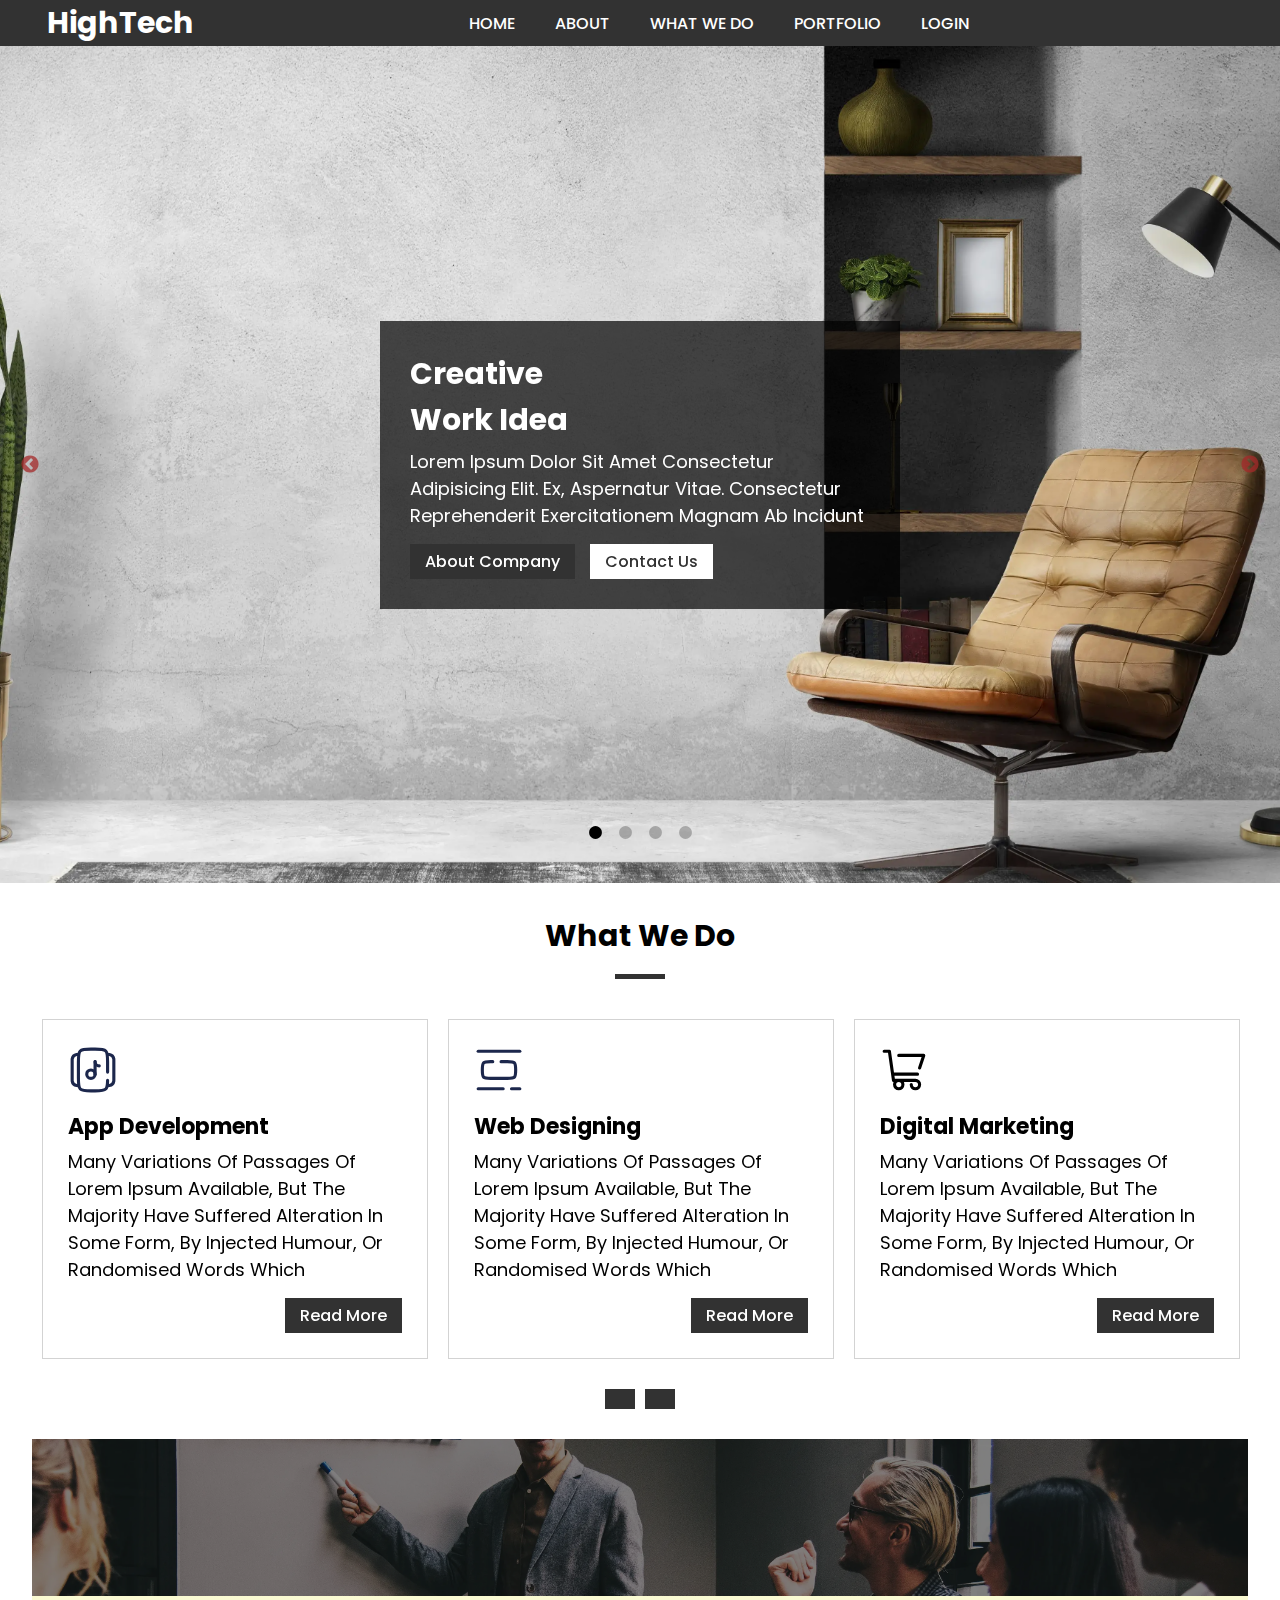
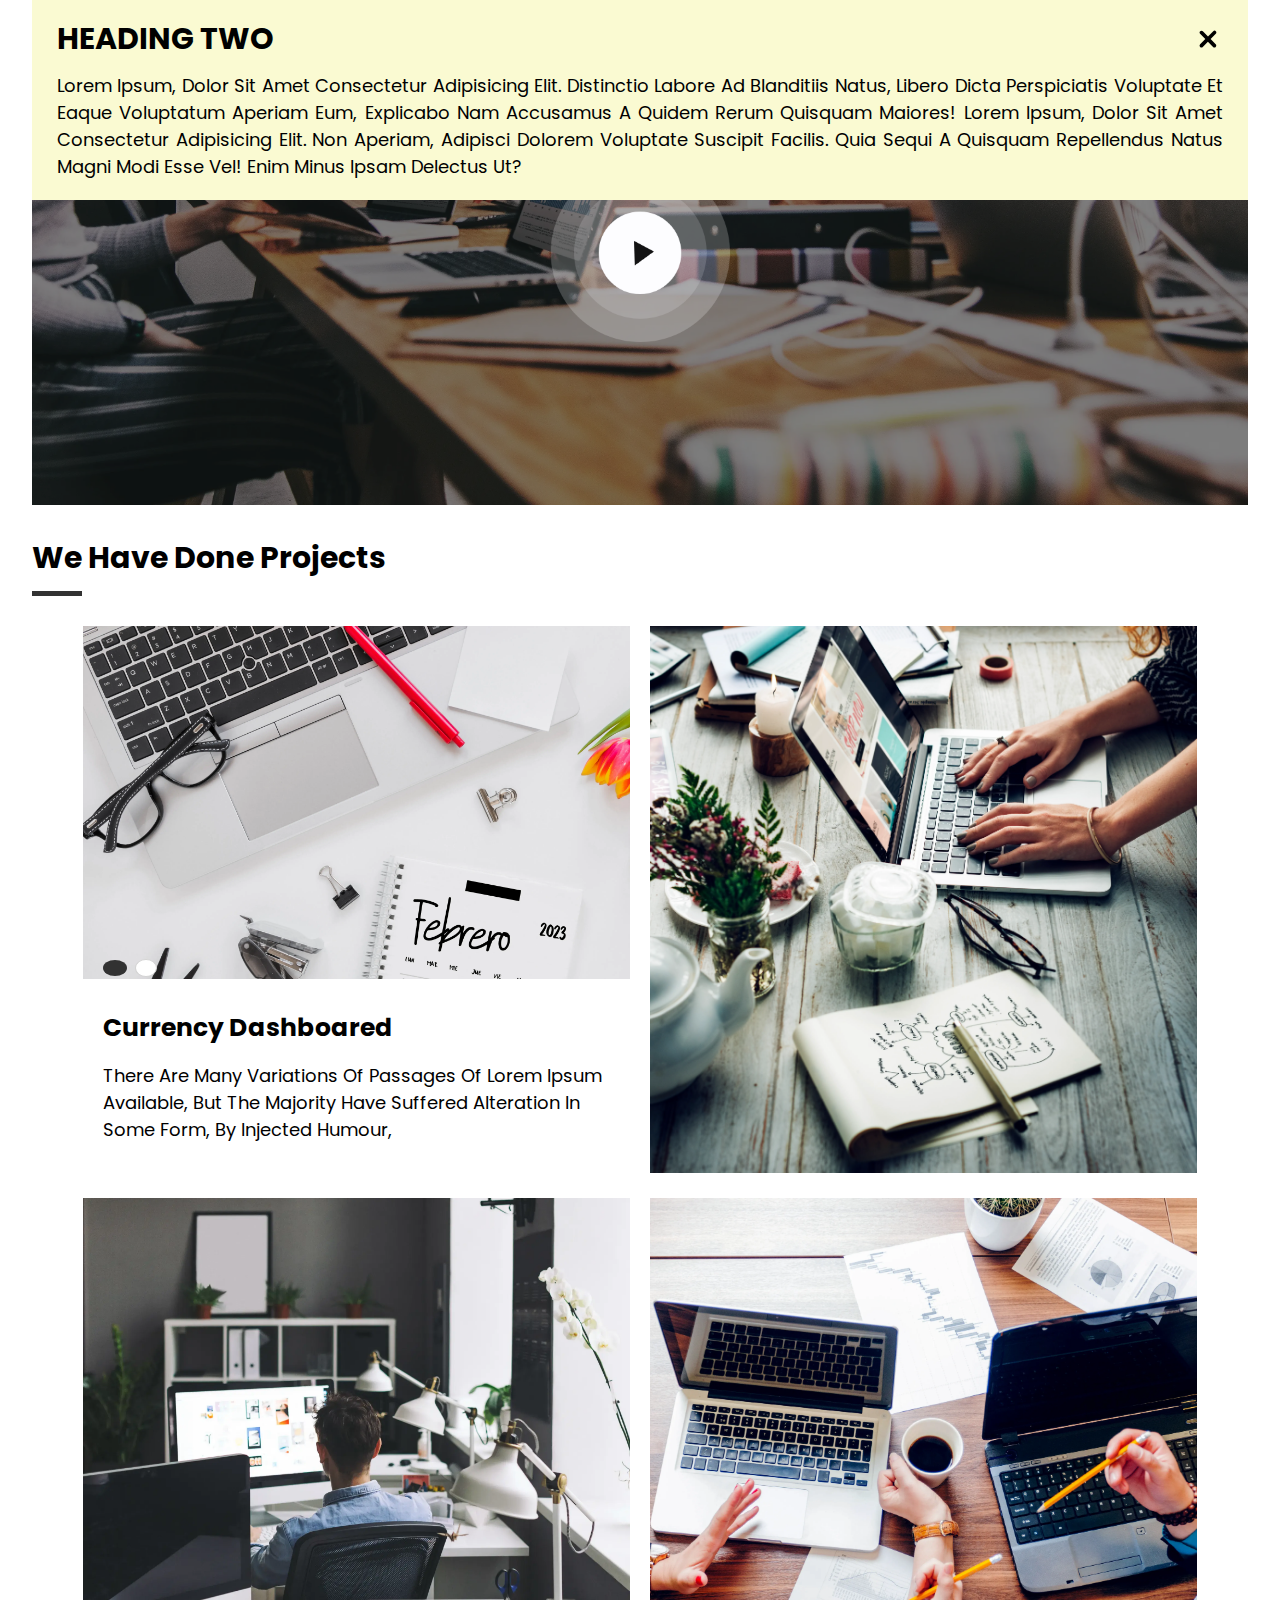
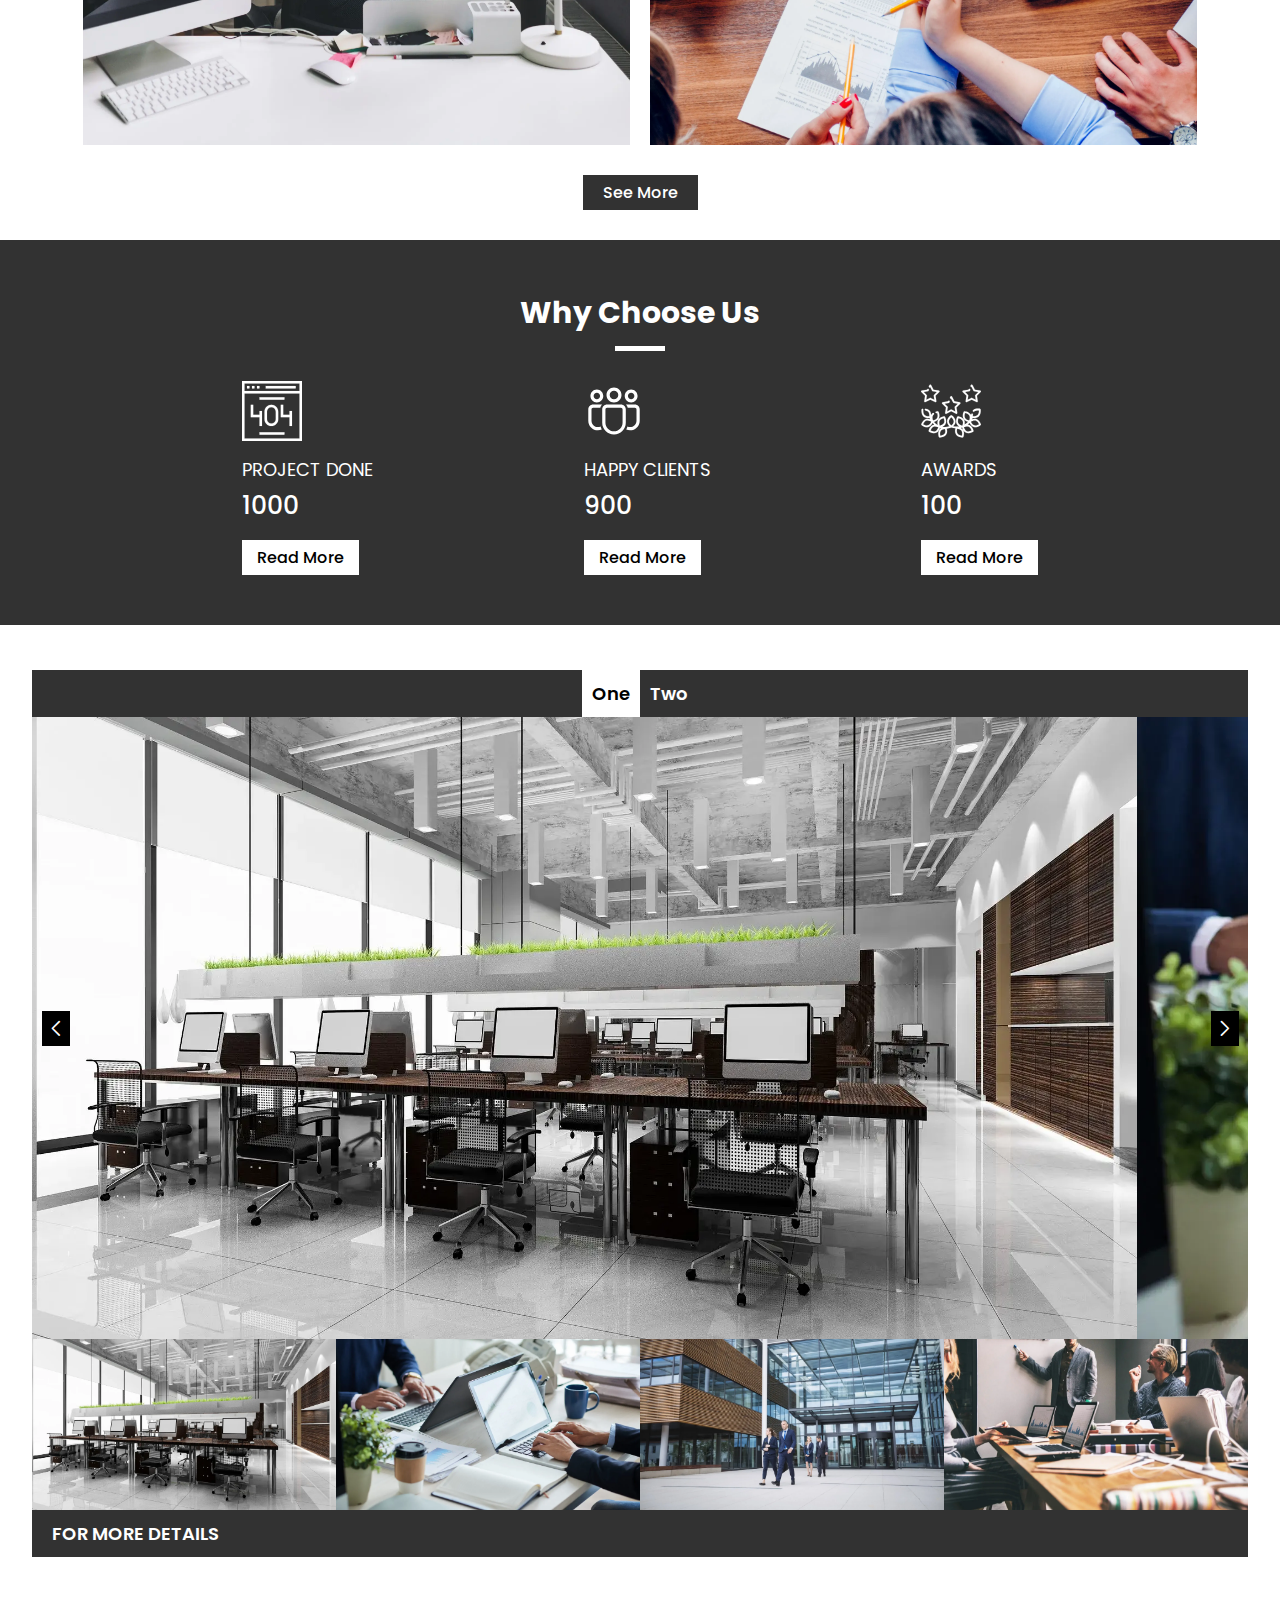
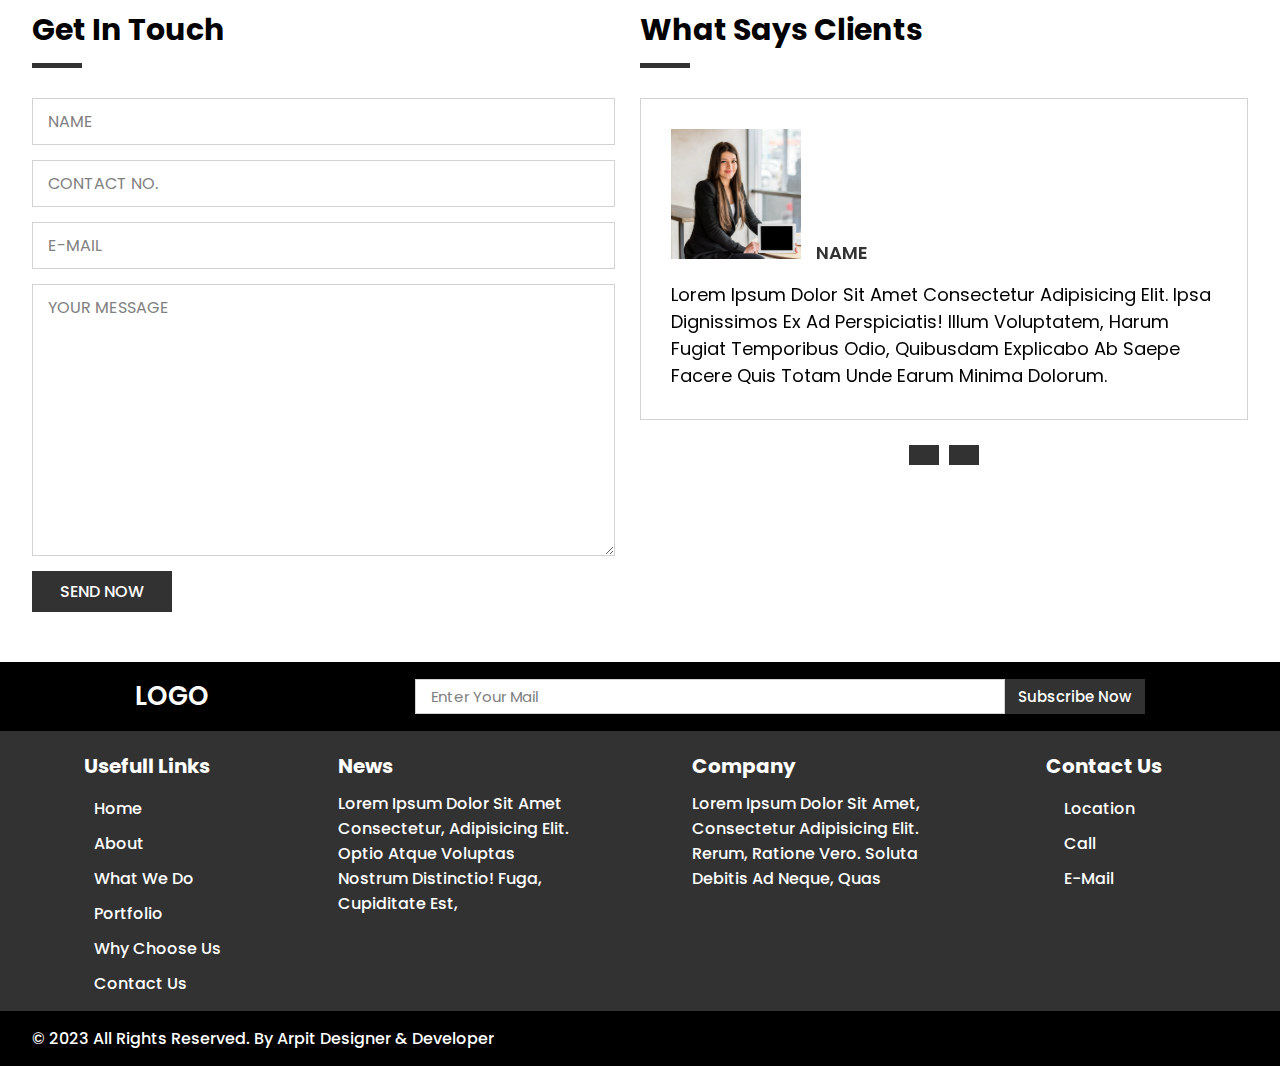
<file: index.html>
<!DOCTYPE html>
<html lang="en">
  <head>
    <meta charset="UTF-8" />
    <meta name="viewport" content="width=device-width, initial-scale=1.0" />
    <title>HighTech</title>
    <link rel="shortcut icon" href="svg/favicon.svg" type="image/x-icon" />
    <link rel="preconnect" href="https://fonts.googleapis.com" />
    <link rel="preconnect" href="https://fonts.gstatic.com" crossorigin />
    <link
      href="https://fonts.googleapis.com/css2?family=Poppins:ital,wght@0,100;0,200;0,300;0,400;0,500;0,600;0,700;0,800;0,900;1,100;1,200;1,300;1,400;1,500;1,600;1,700;1,800;1,900&display=swap"
      rel="stylesheet"
    />
    <link
      rel="stylesheet"
      href="https://site-assets.fontawesome.com/releases/v6.4.0/css/all.css"
    />
    <link
      rel="stylesheet"
      href="https://site-assets.fontawesome.com/releases/v6.4.0/css/sharp-solid.css"
    />
    <link
      rel="stylesheet"
      href="https://site-assets.fontawesome.com/releases/v6.4.0/css/sharp-regular.css"
    />
    <link
      rel="stylesheet"
      href="https://site-assets.fontawesome.com/releases/v6.4.0/css/sharp-light.css"
    />
    <link rel="stylesheet" href="slick/slick/slick.css" />
    <link rel="stylesheet" href="slick/slick/slick-theme.css" />
    <link
      rel="stylesheet"
      href="https://cdn.jsdelivr.net/npm/swiper@10/swiper-bundle.min.css"
    />
    <link rel="stylesheet" href="css/style.css" />
    <link rel="stylesheet" href="css/responsive.css" />
  </head>
  <body>
    <main>
      <header id="header"></header>
      <section id="mainSlider">
        <div class="main-Slider">
          <div class="block slideOne">
            <div class="context">
              <h5>
                creative <br />
                work idea
              </h5>
              <p>
                Lorem ipsum dolor sit amet consectetur adipisicing elit. Ex,
                aspernatur vitae. Consectetur reprehenderit exercitationem
                magnam ab incidunt
              </p>
              <div class="btn">
                <a class="btnOne">about company</a>
                <a class="btnTwo">contact us</a>
              </div>
            </div>
          </div>
          <div class="block slideTwo">
            <div class="context">
              <h5>
                creative <br />
                work idea
              </h5>
              <p>
                Lorem ipsum dolor sit amet consectetur adipisicing elit. Ex,
                aspernatur vitae. Consectetur reprehenderit exercitationem
                magnam ab incidunt
              </p>
              <div class="btn">
                <a class="btnOne">about company</a>
                <a class="btnTwo">contact us</a>
              </div>
            </div>
          </div>
          <div class="block slideThree">
            <div class="context">
              <h5>
                creative <br />
                work idea
              </h5>
              <p>
                Lorem ipsum dolor sit amet consectetur adipisicing elit. Ex,
                aspernatur vitae. Consectetur reprehenderit exercitationem
                magnam ab incidunt
              </p>
              <div class="btn">
                <a class="btnOne">about company</a>
                <a class="btnTwo">contact us</a>
              </div>
            </div>
          </div>
          <div class="block slideFour">
            <div class="context">
              <h5>
                creative <br />
                work idea
              </h5>
              <p>
                Lorem ipsum dolor sit amet consectetur adipisicing elit. Ex,
                aspernatur vitae. Consectetur reprehenderit exercitationem
                magnam ab incidunt
              </p>
              <div class="btn">
                <a class="btnOne">about company</a>
                <a class="btnTwo">contact us</a>
              </div>
            </div>
          </div>
        </div>
      </section>
      <section id="slick">
        <div class="container">
          <div class="row">
            <h2>what we do</h2>
            <span></span>
          </div>
          <div class="slickSlider">
            <div class="block">
              <img src="svg/website.svg" alt="Icon" />
              <h3>website development</h3>
              <p>
                many variations of passages of Lorem Ipsum available, but the
                majority have suffered alteration in some form, by injected
                humour, or randomised words which
              </p>
              <div class="btn">
                <a>read more</a>
              </div>
            </div>
            <div class="block">
              <img src="svg/app.svg" alt="Icon" />
              <h3>app development</h3>
              <p>
                many variations of passages of Lorem Ipsum available, but the
                majority have suffered alteration in some form, by injected
                humour, or randomised words which
              </p>
              <div class="btn">
                <a>read more</a>
              </div>
            </div>
            <div class="block">
              <img src="svg/layout.svg" alt="Icon" />
              <h3>web designing</h3>
              <p>
                many variations of passages of Lorem Ipsum available, but the
                majority have suffered alteration in some form, by injected
                humour, or randomised words which
              </p>
              <div class="btn">
                <a>read more</a>
              </div>
            </div>
            <div class="block">
              <img src="svg/digital.svg" alt="Icon" />
              <h3>digital marketing</h3>
              <p>
                many variations of passages of Lorem Ipsum available, but the
                majority have suffered alteration in some form, by injected
                humour, or randomised words which
              </p>
              <div class="btn">
                <a>read more</a>
              </div>
            </div>
            <div class="block">
              <img src="svg/content.svg" alt="Icon" />
              <h3>content creation</h3>
              <p>
                many variations of passages of Lorem Ipsum available, but the
                majority have suffered alteration in some form, by injected
                humour, or randomised words which
              </p>
              <div class="btn">
                <a>read more</a>
              </div>
            </div>
            <div class="block">
              <img src="svg/search.svg" alt="Icon" />
              <h3>SEO/SMO</h3>
              <p>
                many variations of passages of Lorem Ipsum available, but the
                majority have suffered alteration in some form, by injected
                humour, or randomised words which
              </p>
              <div class="btn">
                <a>read more</a>
              </div>
            </div>
          </div>
          <div class="arrowSlick">
            <i class="fa-sharp fa-solid fa-chevron-left leftArrow"></i>
            <i class="fa-sharp fa-solid fa-chevron-right rightArrow"></i>
          </div>
        </div>
      </section>
      <section id="about">
        <div class="container">
          <img src="webp/about.webp" alt="Image" />
          <div class="row">
            <h2>about company</h2>
            <span></span>
            <p>
              There are many variations of passages of Lorem Ipsum available,
              but the majority have
            </p>
            <div class="icon">
              <img src="svg/video.svg" alt="Imgae" />
            </div>
          </div>
        </div>
      </section>
      <section id="project">
        <div class="container">
          <div class="row">
            <h3>we have done projects</h3>
            <span></span>
          </div>
          <div class="column">
            <div class="block">
              <img src="webp/project1.webp" alt="Image" />
              <div class="content">
                <h4>currency dashboared</h4>
                <p>
                  There are many variations of passages of Lorem Ipsum
                  available, but the majority have suffered alteration in some
                  form, by injected humour,
                </p>
                <div class="icons">
                  <a class="link1">
                    <i class="fa-sharp fa-solid fa-magnifying-glass"></i>
                  </a>
                  <a class="link2">
                    <i class="fa-sharp fa-solid fa-link"></i>
                  </a>
                </div>
              </div>
            </div>
            <div class="block">
              <img src="webp/project2.webp" alt="Image" />
            </div>
            <div class="block">
              <img src="webp/project3.webp" alt="Image" />
            </div>
            <div class="block">
              <img src="webp/project4.webp" alt="Image" />
            </div>
          </div>
          <div class="btn">
            <a>see more</a>
          </div>
        </div>
      </section>
      <section id="choose">
        <div class="container">
          <div class="row">
            <h4>why choose us</h4>
            <span></span>
          </div>
          <div class="column">
            <div class="block">
              <img src="svg/project.svg" alt="Icon" />
              <p>project done</p>
              <div class="counter">
                <span class="count">1000</span>
                <i class="fa-solid fa-plus"></i>
              </div>
              <div class="btn">
                <a>read more</a>
              </div>
            </div>
            <div class="block">
              <img src="svg/client.svg" alt="Icon" />
              <p>happy clients</p>
              <div class="counter">
                <span class="count">900</span>
                <i class="fa-solid fa-plus"></i>
              </div>
              <div class="btn">
                <a>read more</a>
              </div>
            </div>
            <div class="block">
              <img src="svg/award.svg" alt="Icon" />
              <p>awards</p>
              <div class="counter">
                <span class="count">100</span>
                <i class="fa-solid fa-plus"></i>
              </div>
              <div class="btn">
                <a>read more</a>
              </div>
            </div>
          </div>
        </div>
      </section>

      <section id="tabs">
        <div class="container">
          <div id="tabsNav">
            <span data-value="#tabContent1" class="selected">One</span>
            <span data-value="#tabContent2">Two</span>
          </div>

          <div id="tabsContent">
            <div id="tabContent1" class="tab-content">
              <div class="swiper swiper1">
                <div class="swiper-wrapper">
                  <div class="swiper-slide">
                    <img src="webp/photoSlider11.webp" />
                  </div>
                  <div class="swiper-slide">
                    <img src="webp/photoSlider12.webp" />
                  </div>
                  <div class="swiper-slide">
                    <img src="webp/photoSlider13.webp" />
                  </div>
                  <div class="swiper-slide">
                    <img src="webp/photoSlider14.webp" />
                  </div>
                  <div class="swiper-slide">
                    <img src="webp/photoSlider15.webp" />
                  </div>
                  <div class="swiper-slide">
                    <img src="webp/photoSlider16.webp" />
                  </div>
                  <div class="swiper-slide">
                    <img src="webp/photoSlider17.webp" />
                  </div>
                  <div class="swiper-slide">
                    <img src="webp/photoSlider18.webp" />
                  </div>
                  <div class="swiper-slide">
                    <img src="webp/photoSlider19.webp" />
                  </div>
                  <div class="swiper-slide">
                    <img src="webp/photoSlider20.webp" />
                  </div>
                </div>
                <div class="swiper-button-next"></div>
                <div class="swiper-button-prev"></div>
              </div>

              <div thumbsSlider="" class="swiper swiperOne">
                <div class="swiper-wrapper">
                  <div class="swiper-slide">
                    <img src="webp/photoSlider11.webp" />
                  </div>
                  <div class="swiper-slide">
                    <img src="webp/photoSlider12.webp" />
                  </div>
                  <div class="swiper-slide">
                    <img src="webp/photoSlider13.webp" />
                  </div>
                  <div class="swiper-slide">
                    <img src="webp/photoSlider14.webp" />
                  </div>
                  <div class="swiper-slide">
                    <img src="webp/photoSlider15.webp" />
                  </div>
                  <div class="swiper-slide">
                    <img src="webp/photoSlider16.webp" />
                  </div>
                  <div class="swiper-slide">
                    <img src="webp/photoSlider17.webp" />
                  </div>
                  <div class="swiper-slide">
                    <img src="webp/photoSlider18.webp" />
                  </div>
                  <div class="swiper-slide">
                    <img src="webp/photoSlider19.webp" />
                  </div>
                  <div class="swiper-slide">
                    <img src="webp/photoSlider20.webp" />
                  </div>
                </div>
              </div>
              <div class="swiper1-detail">
                <span class="clkBtn">For More Details</span>
              </div>
            </div>

            <div id="tabContent2" class="tab-content">
              <div class="swiper swiper2">
                <div class="swiper-wrapper">
                  <div class="swiper-slide">
                    <img src="webp/photoSlider1.webp" />
                  </div>
                  <div class="swiper-slide">
                    <img src="webp/photoSlider2.webp" />
                  </div>
                  <div class="swiper-slide">
                    <img src="webp/photoSlider3.webp" />
                  </div>
                  <div class="swiper-slide">
                    <img src="webp/photoSlider4.webp" />
                  </div>
                  <div class="swiper-slide">
                    <img src="webp/photoSlider5.webp" />
                  </div>
                  <div class="swiper-slide">
                    <img src="webp/photoSlider6.webp" />
                  </div>
                  <div class="swiper-slide">
                    <img src="webp/photoSlider7.webp" />
                  </div>
                  <div class="swiper-slide">
                    <img src="webp/photoSlider8.webp" />
                  </div>
                  <div class="swiper-slide">
                    <img src="webp/photoSlider9.webp" />
                  </div>
                  <div class="swiper-slide">
                    <img src="webp/photoSlider10.webp" />
                  </div>
                </div>
                <div class="swiper-button-next"></div>
                <div class="swiper-button-prev"></div>
              </div>

              <div thumbsSlider="" class="swiper swiperTwo">
                <div class="swiper-wrapper">
                  <div class="swiper-slide">
                    <img src="webp/photoSlider1.webp" />
                  </div>
                  <div class="swiper-slide">
                    <img src="webp/photoSlider2.webp" />
                  </div>
                  <div class="swiper-slide">
                    <img src="webp/photoSlider3.webp" />
                  </div>
                  <div class="swiper-slide">
                    <img src="webp/photoSlider4.webp" />
                  </div>
                  <div class="swiper-slide">
                    <img src="webp/photoSlider5.webp" />
                  </div>
                  <div class="swiper-slide">
                    <img src="webp/photoSlider6.webp" />
                  </div>
                  <div class="swiper-slide">
                    <img src="webp/photoSlider7.webp" />
                  </div>
                  <div class="swiper-slide">
                    <img src="webp/photoSlider8.webp" />
                  </div>
                  <div class="swiper-slide">
                    <img src="webp/photoSlider9.webp" />
                  </div>
                  <div class="swiper-slide">
                    <img src="webp/photoSlider10.webp" />
                  </div>
                </div>
              </div>
              <div class="swiper2-detail">
                <span class="clkBtn">For More Details</span>
              </div>
            </div>
          </div>
        </div>
      </section>

      <section id="info">
        <div class="container">
          <div class="column">
            <div class="row">
              <h4>get in touch</h4>
              <span></span>
            </div>
            <form action="" method="post">
              <input type="text" name="" id="" placeholder="name" />
              <input type="tel" name="" id="" placeholder="contact no." />
              <input type="email" name="" id="" placeholder="e-mail" />
              <textarea
                name=""
                id=""
                placeholder="your message"
                rows="10"
              ></textarea>
              <input type="submit" value="send now" />
            </form>
          </div>
          <div class="testimonials">
            <div class="row">
              <h4>what says clients</h4>
              <span></span>
            </div>
            <div class="slick-Slider">
              <div class="block">
                <div class="row">
                  <div class="client">
                    <img src="webp/testimonial1.webp" alt="Image" />
                    <p class="name">name</p>
                  </div>
                  <i class="fa-sharp fa-solid fa-quote-left"></i>
                </div>
                <p class="content">
                  Lorem ipsum dolor sit amet consectetur adipisicing elit. Ipsa
                  dignissimos ex ad perspiciatis! Illum voluptatem, harum fugiat
                  temporibus odio, quibusdam explicabo ab saepe facere quis
                  totam unde earum minima dolorum.
                </p>
              </div>
              <div class="block">
                <div class="row">
                  <div class="client">
                    <img src="webp/testimonial2.webp" alt="Image" />
                    <p class="name">name</p>
                  </div>
                  <i class="fa-sharp fa-solid fa-quote-left"></i>
                </div>
                <p class="content">
                  Lorem ipsum dolor sit amet consectetur adipisicing elit. Ipsa
                  dignissimos ex ad perspiciatis! Illum voluptatem, harum fugiat
                  temporibus odio, quibusdam explicabo ab saepe facere quis
                  totam unde earum minima dolorum.
                </p>
              </div>
              <div class="block">
                <div class="row">
                  <div class="client">
                    <img src="webp/testimonial3.webp" alt="Image" />
                    <p class="name">name</p>
                  </div>
                  <i class="fa-sharp fa-solid fa-quote-left"></i>
                </div>
                <p class="content">
                  Lorem ipsum dolor sit amet consectetur adipisicing elit. Ipsa
                  dignissimos ex ad perspiciatis! Illum voluptatem, harum fugiat
                  temporibus odio, quibusdam explicabo ab saepe facere quis
                  totam unde earum minima dolorum.
                </p>
              </div>
              <div class="block">
                <div class="row">
                  <div class="client">
                    <img src="webp/testimonial4.webp" alt="Image" />
                    <p class="name">name</p>
                  </div>
                  <i class="fa-sharp fa-solid fa-quote-left"></i>
                </div>
                <p class="content">
                  Lorem ipsum dolor sit amet consectetur adipisicing elit. Ipsa
                  dignissimos ex ad perspiciatis! Illum voluptatem, harum fugiat
                  temporibus odio, quibusdam explicabo ab saepe facere quis
                  totam unde earum minima dolorum.
                </p>
              </div>
            </div>
            <div class="slickArrows">
              <i class="fa-sharp fa-solid fa-chevron-left"></i>
              <i class="fa-sharp fa-solid fa-chevron-right"></i>
            </div>
          </div>
        </div>
      </section>
      <section id="subscribe">
        <div class="container">
          <a class="logo">logo</a>
          <form action="" method="post">
            <input type="email" name="" id="" placeholder="enter your mail" />
            <input type="submit" value="subscribe now" />
          </form>
        </div>
      </section>
      <div id="scrollToTop">
        <i class="fa-solid fa-circle-chevron-up fa-shake"></i>
      </div>
      <footer id="footer"></footer>
    </main>
    <section id="popUp">
      <div class="container one">
        <div class="detail">
          <div class="row">
            <h6>Heading One</h6>
            <img src="svg/cross.svg" alt="icon" class="cross" />
          </div>
          <p>
            Lorem ipsum, dolor sit amet consectetur adipisicing elit. Distinctio
            labore ad blanditiis natus, libero dicta perspiciatis voluptate et
            eaque voluptatum aperiam eum, explicabo nam accusamus a quidem rerum
            quisquam maiores! Lorem ipsum dolor sit, amet consectetur
            adipisicing elit. Ipsa minima doloremque sequi ab soluta asperiores
            repudiandae odit molestiae assumenda ipsam pariatur eligendi ducimus
            veritatis corporis, nostrum, ipsum ullam iusto animi.
          </p>
        </div>
      </div>
      <div class="container two">
        <div class="detail">
          <div class="row">
            <h6>Heading Two</h6>
            <img src="svg/cross.svg" alt="icon" class="cross" />
          </div>
          <p>
            Lorem ipsum, dolor sit amet consectetur adipisicing elit. Distinctio
            labore ad blanditiis natus, libero dicta perspiciatis voluptate et
            eaque voluptatum aperiam eum, explicabo nam accusamus a quidem rerum
            quisquam maiores! Lorem ipsum, dolor sit amet consectetur
            adipisicing elit. Non aperiam, adipisci dolorem voluptate suscipit
            facilis. Quia sequi a quisquam repellendus natus magni modi esse
            vel! Enim minus ipsam delectus ut?
          </p>
        </div>
      </div>
    </section>
    <!-- JS -->
    <script src="js/jquery-3.7.0.min.js"></script>
    <script src="slick/slick/slick.min.js"></script>
    <script src="waypoint-master-counter-up/waypoints-master/lib/jquery.waypoints.min.js"></script>
    <script src="waypoint-master-counter-up/count-up/jquery.countup.min.js"></script>
    <script src="https://cdn.jsdelivr.net/npm/swiper@10/swiper-bundle.min.js"></script>
    <script src="js/custom.js"></script>
  </body>
</html>
</file>
<file: css/style.css>
* {
  margin: 0;
  padding: 0;
  list-style-type: none;
  text-decoration: none;
  box-sizing: border-box;
  font-family: "Poppins", sans-serif;
}
:root {
  --grey-color: #323232;
  --white-color: white;
}
a {
  display: block;
  cursor: pointer;
  font-size: 16px;
  font-weight: 500;
  text-transform: capitalize;
  transition: 0.3s all ease;
}
p {
  font-size: 18px;
  text-transform: capitalize;
}
img {
  width: 100%;
  display: block;
}
.container {
  max-width: 95%;
  margin: auto;
}
h1,
h2,
h3,
h4,
h5,
h6 {
  font-size: 30px;
  text-transform: capitalize;
}
header {
  background: var(--grey-color);
  position: sticky;
  top: 0;
  z-index: 9999;
}
header a.logo {
  font-size: 30px;
  font-weight: 700;
  padding: 0 15px;
  transition: 0.3s all ease;
}
header a {
  color: var(--white-color);
}
header a:hover {
  background: var(--white-color);
  color: var(--grey-color);
}
header .container {
  display: flex;
  justify-content: space-between;
  align-items: center;
}
header nav ul {
  display: flex;
  align-items: center;
}
header nav ul li a {
  padding: 10px 20px;
  text-transform: uppercase;
}
header a.search-icon {
  padding: 10px;
  border-radius: 5px;
}
div#hamBurger {
  display: none;
  cursor: pointer;
  padding: 10px;
}
div#hamBurger span {
  display: block;
  width: 30px;
  height: 4px;
  background: var(--white-color);
  border-radius: 10px;
}
div#hamBurger span:nth-child(2) {
  margin: 5px 0;
}

#mainSlider .block {
  height: 93vh;
}
#mainSlider .slideOne {
  background-image: url(../webp/tab1.webp);
  background-position: center;
  background-repeat: no-repeat;
  background-size: cover;
  aspect-ratio: 16/9;
}
#mainSlider .slideTwo {
  background-image: url(../webp/tab2.webp);
  background-position: center;
  background-repeat: no-repeat;
  background-size: cover;
  aspect-ratio: 16/9;
}
#mainSlider .slideThree {
  background-image: url(../webp/tab3.webp);
  background-position: center;
  background-repeat: no-repeat;
  background-size: cover;
  aspect-ratio: 16/9;
}
#mainSlider .slideFour {
  background-image: url(../webp/tab4.webp);
  background-position: center;
  background-repeat: no-repeat;
  background-size: cover;
  aspect-ratio: 16/9;
}
#mainSlider .block {
  display: flex;
  align-items: center;
  justify-content: center;
}
#mainSlider .context {
  backdrop-filter: brightness(0.3);
  padding: 30px;
  margin: 0px 30px;
  width: 520px;
}
#mainSlider .context h5,
#mainSlider .context p {
  color: var(--white-color);
}
#mainSlider .context p {
  margin-top: 5px;
  margin-bottom: 15px;
}
#mainSlider .context .btn {
  display: flex;
  column-gap: 15px;
}
#mainSlider .context .btn a {
  padding: 5px 15px;
  transition: 0.3s all ease;
}
#mainSlider .context .btn a:hover {
  transform: scale(1.1);
}
#mainSlider .context .btn a.btnOne {
  background: var(--grey-color);
  color: var(--white-color);
}
#mainSlider .context .btn a.btnTwo {
  color: var(--grey-color);
  background: var(--white-color);
}
#mainSlider .slick-dots li.slick-active button:before {
  opacity: 1;
  color: black;
}
#mainSlider .slick-dots li button:before {
  font-size: 15px;
}
#mainSlider .slick-dots {
  bottom: 40px;
}
#mainSlider .slick-dotted.slick-slider {
  margin-bottom: 0px;
}
#mainSlider .slick-prev {
  left: 20px;
  z-index: 1;
}
#mainSlider .slick-next {
  right: 20px;
}
#mainSlider .slick-prev:before,
#mainSlider .slick-next:before {
  color: brown;
}
#slick {
  padding-top: 30px;
  padding-bottom: 0px;
}
#slick .row {
  display: flex;
  flex-direction: column;
  align-items: center;
}
#slick .row span {
  display: block;
  width: 50px;
  height: 5px;
  background: var(--grey-color);
  margin-top: 15px;
  margin-bottom: 15px;
}
#slick .slickSlider {
  margin-top: 25px;
}
#slick .block {
  border: 1px solid lightgray;
  padding: 25px;
  margin: 0 10px;
  transition: 0.3s all ease;
}
#slick .block:hover {
  border: 1px solid var(--grey-color);
}
#slick .block img {
  width: 50px;
}
#slick .slickSlider h3 {
  font-size: 22px;
  margin-top: 15px;
  margin-bottom: 5px;
}
#slick .btn {
  display: flex;
  justify-content: end;
  margin-top: 15px;
}
#slick .btn a {
  padding: 5px 15px;
  background: var(--grey-color);
  color: var(--white-color);
  transition: 0.3s all ease;
}
#slick .btn a:hover {
  transform: scale(1.1);
}
#slick .arrowSlick {
  display: flex;
  align-items: center;
  justify-content: center;
  column-gap: 10px;
  margin-top: 30px;
}
#slick .arrowSlick i {
  background: var(--grey-color);
  color: var(--white-color);
  padding: 10px 15px;
  cursor: pointer;
}
section#about {
  padding: 30px 0;
}
section#about .container {
  display: flex;
  align-items: center;
  justify-content: center;
  position: relative;
}
section#about .container > img {
  filter: brightness(0.5);
}
section#about .row {
  position: absolute;
  display: flex;
  flex-direction: column;
  align-items: center;
}
section#about .row h2,
section#about .row p {
  color: var(--white-color);
}
section#about .row p {
  padding: 0px 30px;
  line-height: 30px;
  text-align: center;
}
section#about .row span {
  display: block;
  width: 50px;
  height: 5px;
  background: var(--white-color);
  margin-top: 15px;
  margin-bottom: 15px;
}
section#about .row .icon {
  width: 180px;
  margin-top: 50px;
  cursor: pointer;
  transition: 0.3s all ease;
}
section#about .row .icon:hover {
  transform: scale(1.2);
}
section#project {
  padding-bottom: 30px;
}
section#project .row span {
  display: block;
  width: 50px;
  height: 5px;
  background: var(--grey-color);
  margin-top: 10px;
  margin-bottom: 30px;
}
section#project .column {
  display: flex;
  justify-content: center;
  align-items: center;
  flex-wrap: wrap;
  column-gap: 20px;
  row-gap: 25px;
}
section#project .column .block {
  width: 45%;
  position: relative;
  transition: 0.3s all ease;
}
section#project .column .block:hover {
  filter: grayscale(1);
}
section#project .column .icons {
  display: flex;
  align-items: center;
  column-gap: 8px;
  position: absolute;
  top: -20px;
}
section#project .content {
  padding: 30px 20px;
  background: var(--white-color);
  position: absolute;
  bottom: 0;
}
section#project .content h4 {
  font-size: 25px;
  margin-bottom: 15px;
}
section#project .content a {
  transition: 0.3s all ease;
  z-index: 1;
}
section#project .content a.link1 {
  background: var(--grey-color);
  color: var(--white-color);
  padding: 8px 12px;
  border-radius: 50%;
}
section#project .content a.link2 {
  background: var(--white-color);
  color: var(--grey-color);
  padding: 8px 10px;
  border-radius: 50%;
  border: 1px solid lightgrey;
}
section#project .btn {
  display: flex;
  justify-content: center;
  margin-top: 30px;
}
section#project .btn a {
  padding: 5px 20px;
  background: var(--grey-color);
  color: var(--white-color);
  transition: 0.3s all ease;
}
section#project .btn a:hover {
  transform: scale(1.1);
}
section#photoSlider h5 {
  margin-bottom: 20px;
  text-align: center;
}
section#photoSlider .tabContent {
  display: flex;
  justify-content: center;
  align-items: center;
  background: black;
  column-gap: 10px;
}
section#photoSlider .tabContent span {
  padding: 5px 15px;
  background: var(--white-color);
  color: black;
  cursor: pointer;
}
section#choose {
  padding: 50px 0;
  background: var(--grey-color);
}
#choose .row {
  display: flex;
  flex-direction: column;
  align-items: center;
}
#choose .row h4 {
  color: var(--white-color);
}
#choose .row span {
  display: block;
  width: 50px;
  height: 5px;
  background: var(--white-color);
  margin-top: 10px;
  margin-bottom: 30px;
}
section#choose .column {
  display: flex;
  justify-content: space-evenly;
  align-items: center;
  flex-wrap: wrap;
}
section#choose .block img {
  width: 60px;
}
section#choose .block p {
  margin-top: 15px;
  margin-bottom: 4px;
  text-transform: uppercase;
  color: var(--white-color);
}
section#choose .block .btn {
  display: flex;
}
section#choose .block .btn a {
  background: var(--white-color);
  padding: 5px 15px;
  transform: 0.3s all ease;
}
section#choose .block .btn a:hover {
  transform: scale(1.1);
}
section#choose .counter {
  margin-bottom: 15px;
  display: flex;
  align-items: center;
  column-gap: 3px;
}
section#choose span {
  display: block;
  font-size: 25px;
  color: var(--white-color);
  font-weight: 500;
}
section#choose .counter i {
  font-size: 18px;
  color: var(--white-color);
}

/* Tabs */
section#tabs {
  margin-top: 45px;
}
div#tabsNav {
  display: flex;
  align-items: center;
  justify-content: center;
  background: var(--grey-color);
}
div#tabsNav span {
  font-size: 18px;
  font-weight: 600;
  color: var(--white-color);
  padding: 10px 10px;
  text-transform: capitalize;
  cursor: pointer;
  transition: 0.3s all ease;
  column-gap: 5px;
}
div#tabsNav span.selected,
div#tabsNav span:hover {
  background-color: var(--white-color);
  color: black;
}
#tabsContent {
  overflow: hidden;
}
#tabsContent .tab-content:not(:first-of-type) {
  display: none;
}
section.sld-wrp {
  margin-top: 40px;
}
#tabs .tab-content {
  position: relative;
}
.swiper-slide {
  text-align: center;
  font-size: 18px;
  background: #fff;
  display: flex;
  justify-content: center;
  align-items: center;
}
.swiper {
  width: 100%;
  margin-left: auto;
  margin-right: auto;
}
.swiper-slide {
  background-size: cover;
  background-position: center;
}
.swiper-slide-thumb-active {
  opacity: 1;
}
.swiper-button-next:after,
.swiper-button-prev:after {
  font-size: 15px;
  font-weight: 900;
  background: black;
  color: var(--white-color);
  padding: 10px;
}
section#info {
  padding: 50px 0;
}
#info .container {
  display: flex;
  column-gap: 25px;
}
#info .container .column {
  width: 50%;
}
#info .row span {
  display: block;
  width: 50px;
  height: 5px;
  background: var(--grey-color);
  margin-top: 10px;
  margin-bottom: 30px;
}
#info form {
  display: flex;
  flex-direction: column;
  row-gap: 15px;
}
input,
textarea {
  outline: none;
  border: 1px solid lightgrey;
  text-transform: uppercase;
  font-size: 16px;
  padding: 10px 15px;
}
input::placeholder,
textarea::placeholder {
  color: grey;
}
input[type="submit"] {
  border: none;
  background: var(--grey-color);
  color: var(--white-color);
  font-weight: 500;
  cursor: pointer;
  padding: 8px 0;
  width: 140px;
  transition: 0.3s all ease;
}
input[type="submit"]:hover {
  transform: scale(1.1);
}
#info .slick-Slider {
  padding: 30px 20px;
  border: 1px solid lightgrey;
}
#info .slick-Slider .block {
  margin: 0 10px;
}
#info .slick-Slider .row {
  display: flex;
  align-items: baseline;
  justify-content: space-between;
  column-gap: 10px;
  margin-bottom: 15px;
}
#info .slick-Slider .row .client {
  display: flex;
  column-gap: 15px;
  align-items: baseline;
}
#info .slick-Slider .row img {
  width: 130px;
}
#info .slick-Slider .row i {
  font-size: 25px;
  color: var(--grey-color);
}
#info .slick-Slider p.name {
  font-weight: 600;
  text-transform: uppercase;
  color: var(--grey-color);
}

#info .slickArrows {
  display: flex;
  align-items: center;
  justify-content: center;
  column-gap: 10px;
  margin-top: 25px;
}
#info .slickArrows i {
  background: var(--grey-color);
  color: var(--white-color);
  padding: 10px 15px;
  cursor: pointer;
}
#info .testimonials {
  width: 50%;
}
#subscribe {
  padding: 15px 0;
  background: black;
}
section#subscribe .container {
  display: flex;
  align-items: center;
  justify-content: space-around;
}
#subscribe a.logo {
  color: var(--white-color);
  font-size: 26px;
  text-transform: uppercase;
  font-weight: 600;
}
#subscribe form {
  display: flex;
  align-items: center;
  width: 60%;
}
#subscribe input {
  font-size: 15px;
  padding: 5px 15px;
  text-transform: capitalize;
}
#subscribe input[type="email"] {
  flex-grow: 1;
}
#subscribe input[type="submit"] {
  background-color: var(--grey-color);
  padding: 6px 0;
}
#subscribe input[type="submit"]:hover {
  transform: scale(1);
}
#footer {
  padding-top: 10px;
  background: var(--grey-color);
}
#footer .container {
  display: flex;
  justify-content: space-around;
  row-gap: 15px;
  flex-wrap: wrap;
}
#footer .block:nth-child(1) {
  width: 150px;
}
#footer .block:nth-child(2),
#footer .block:nth-child(3) {
  width: 250px;
}
#footer .block:nth-child(4) {
  width: 150px;
}
#footer h6 {
  font-size: 20px;
  margin-bottom: 10px;
  color: var(--white-color);
}
#footer ul li a {
  color: var(--white-color);
  padding: 5px 10px;
}
#footer p {
  font-size: 16px;
  font-weight: 500;
  color: var(--white-color);
}
#footer .block:nth-child(4) ul li a i {
  font-size: 20px;
}
#footer .block:nth-child(4) ul li a {
  display: flex;
  align-items: center;
  column-gap: 8px;
}
#footBar {
  background: black;
  padding: 15px 0px;
  margin-top: 10px;
}
#footBar .container {
  display: flex;
  align-items: center;
  justify-content: space-between;
}
#footBar .copyright a {
  color: var(--white-color);
}
#footBar .social ul {
  display: flex;
  align-items: center;
}
#footBar .social ul li a {
  font-size: 20px;
  padding: 0 8px;
}
#scrollToTop {
  position: fixed;
  bottom: 45px;
  right: 10px;
  z-index: 1;
}
#scrollToTop i {
  font-size: 25px;
  color: #ac4425;
  cursor: pointer;
}
#tabs .clkBtn {
  display: block;
  padding: 10px 20px;
  cursor: pointer;
  background: var(--grey-color);
  color: var(--white-color);
  text-align: left;
  font-size: 18px;
  text-transform: uppercase;
  font-weight: 600;
}
#popUp {
  display: flex;
  justify-content: center;
}
#popUp h6 {
  text-transform: uppercase;
}
#popUp .detail img.cross {
  width: 30px;
  cursor: pointer;
}
#popUp .container {
  width: 95%;
  position: fixed;
  padding: 20px 25px;
  background: lightgoldenrodyellow;
  bottom: -100%;
  z-index: 1;
  transition: 0.6s all ease;
}
#popUp .container.active {
  bottom: 0px;
}
main.active {
  pointer-events: none;
}
#popUp .row {
  display: flex;
  align-items: center;
  justify-content: space-between;
  margin-bottom: 10px;
}
#popUp .detail p {
  text-align: justify;
}
</file>
<file: css/responsive.css>
@media only screen and (max-width: 1024px) {
  #mainTab .tabContent {
    top: 45px;
  }
}
@media only screen and (max-width: 885px) {
  header nav {
    transition: 0.3s all ease;
    position: fixed;
    top: 45px;
    right: -100%;
    height: 100vh;
    width: 100%;
    background: white;
    padding: 25px 15px;
  }
  header nav.active {
    right: 0;
  }
  #hamBurger span {
    transition: 0.3s all ease;
  }
  #hamBurger.active span:nth-child(1) {
    transform: translateY(9px) rotate(45deg);
  }
  #hamBurger.active span:nth-child(3) {
    transform: translateY(-9px) rotate(-45deg);
  }
  #hamBurger.active span:nth-child(2) {
    transform: translateX(-30px);
    opacity: 0;
  }
  body.active {
    overflow: hidden;
  }
  header nav ul {
    display: flex;
    align-items: flex-start;
    flex-direction: column;
  }
  header nav ul li {
    width: 100%;
    transition: 0.3s all ease;
  }
  header nav ul li:hover {
    transform: translateX(10px);
    width: 95%;
  }
  header nav ul li a {
    padding: 10px 20px;
    text-transform: uppercase;
    background: white;
    color: black;
  }
  header a.search-icon {
    display: none;
  }
  div#hamBurger {
    display: block;
  }
  section#about .row .icon {
    margin-top: 20px;
  }
  section#info {
    padding: 30px 0;
  }
  #info .container {
    display: flex;
    row-gap: 40px;
    flex-direction: column-reverse;
  }
  #info .container .column,
  #info .container .testimonials {
    width: 100%;
  }
  #info input[type="submit"] {
    margin-top: 10px;
  }
  section#choose .column {
    justify-content: space-around;
  }
  #footer .block:nth-child(1),
  #footer .block:nth-child(4) {
    width: 160px;
  }
  #footer .block:nth-child(2),
  #footer .block:nth-child(3) {
    width: 195px;
  }
}
@media only screen and (max-width: 835px) {
  section#about .row .icon {
    margin-top: 25px;
    width: 140px;
  }
  #tabs .detail {
    bottom: -600px;
    transition: 0.8s all ease;
  }
}
@media only screen and (max-width: 769px) {
  #mainSlider .slick-dots {
    bottom: 20px;
  }
  #footer .block:nth-child(2),
  #footer .block:nth-child(3) {
    width: 425px;
  }
}
@media only screen and (max-width: 700px) {
  #mainSlider .block {
    height: 50vh;
  }
  #mainSlider .context {
    backdrop-filter: brightness(0.3);
    padding: 20px;
    margin: 0px 30px;
    width: 80%;
  }
  #mainSlider ul.slick-dots {
    display: none !important;
  }
  #tabBTN {
    top: 0;
    left: 0;
  }
  #mainTab .tabContent h1,
  #mainTab .tabContent p,
  #mainTab .tabContent .btns {
    display: none;
  }
  section#about .row .icon {
    margin-top: 15px;
    width: 100px;
  }
  section#project .content {
    padding: 15px 15px;
  }
  section#project .column .icons {
    display: none;
  }
  section#project .content h4 {
    font-size: 20px;
    margin-bottom: 10px;
  }
  section#project .content p {
    font-size: 12px;
  }
  section#choose {
    padding: 30px 0;
  }
  section#choose .column {
    row-gap: 25px;
  }
  #choose .block {
    width: 100%;
    display: flex;
    flex-direction: column;
    align-items: center;
  }
  section#subscribe .container {
    justify-content: space-between;
  }
  #subscribe form {
    width: 80%;
  }
  #footer .block:nth-child(1),
  #footer .block:nth-child(2),
  #footer .block:nth-child(3),
  #footer .block:nth-child(4) {
    width: 100%;
  }
  #footer ul li a {
    padding: 5px 0px;
  }
  #footBar .container {
    justify-content: center;
  }
  #footBar .copyright a {
    padding: 0 30px;
    text-align: center;
  }
}
@media only screen and (max-width: 500px) {
  #mainSlider .context {
    display: none;
  }
  section#project .column .block {
    width: 100%;
  }
  section#project .row {
    display: flex;
    flex-direction: column;
    align-items: center;
  }
  section#about .row .icon {
    display: none;
  }
  section#about .row h2 {
    font-size: 25px;
  }
  section#project .content {
    display: none;
  }
  #info .slick-Slider {
    padding: 30px 10px;
  }
  section#subscribe .container {
    justify-content: center;
  }
  #subscribe a.logo {
    display: none;
  }
  #subscribe form {
    width: 100%;
  }
}
@media only screen and (max-width: 430px) {
  #subscribe form {
    flex-direction: column;
  }
  #subscribe input[type="email"] {
    width: 93%;
    text-align: center;
  }
  #subscribe input[type="submit"] {
    width: 93%;
  }
}
@media only screen and (max-width: 360px) {
  section#about .row h2,
  section#about .row span {
    display: none;
  }
}
</file>
